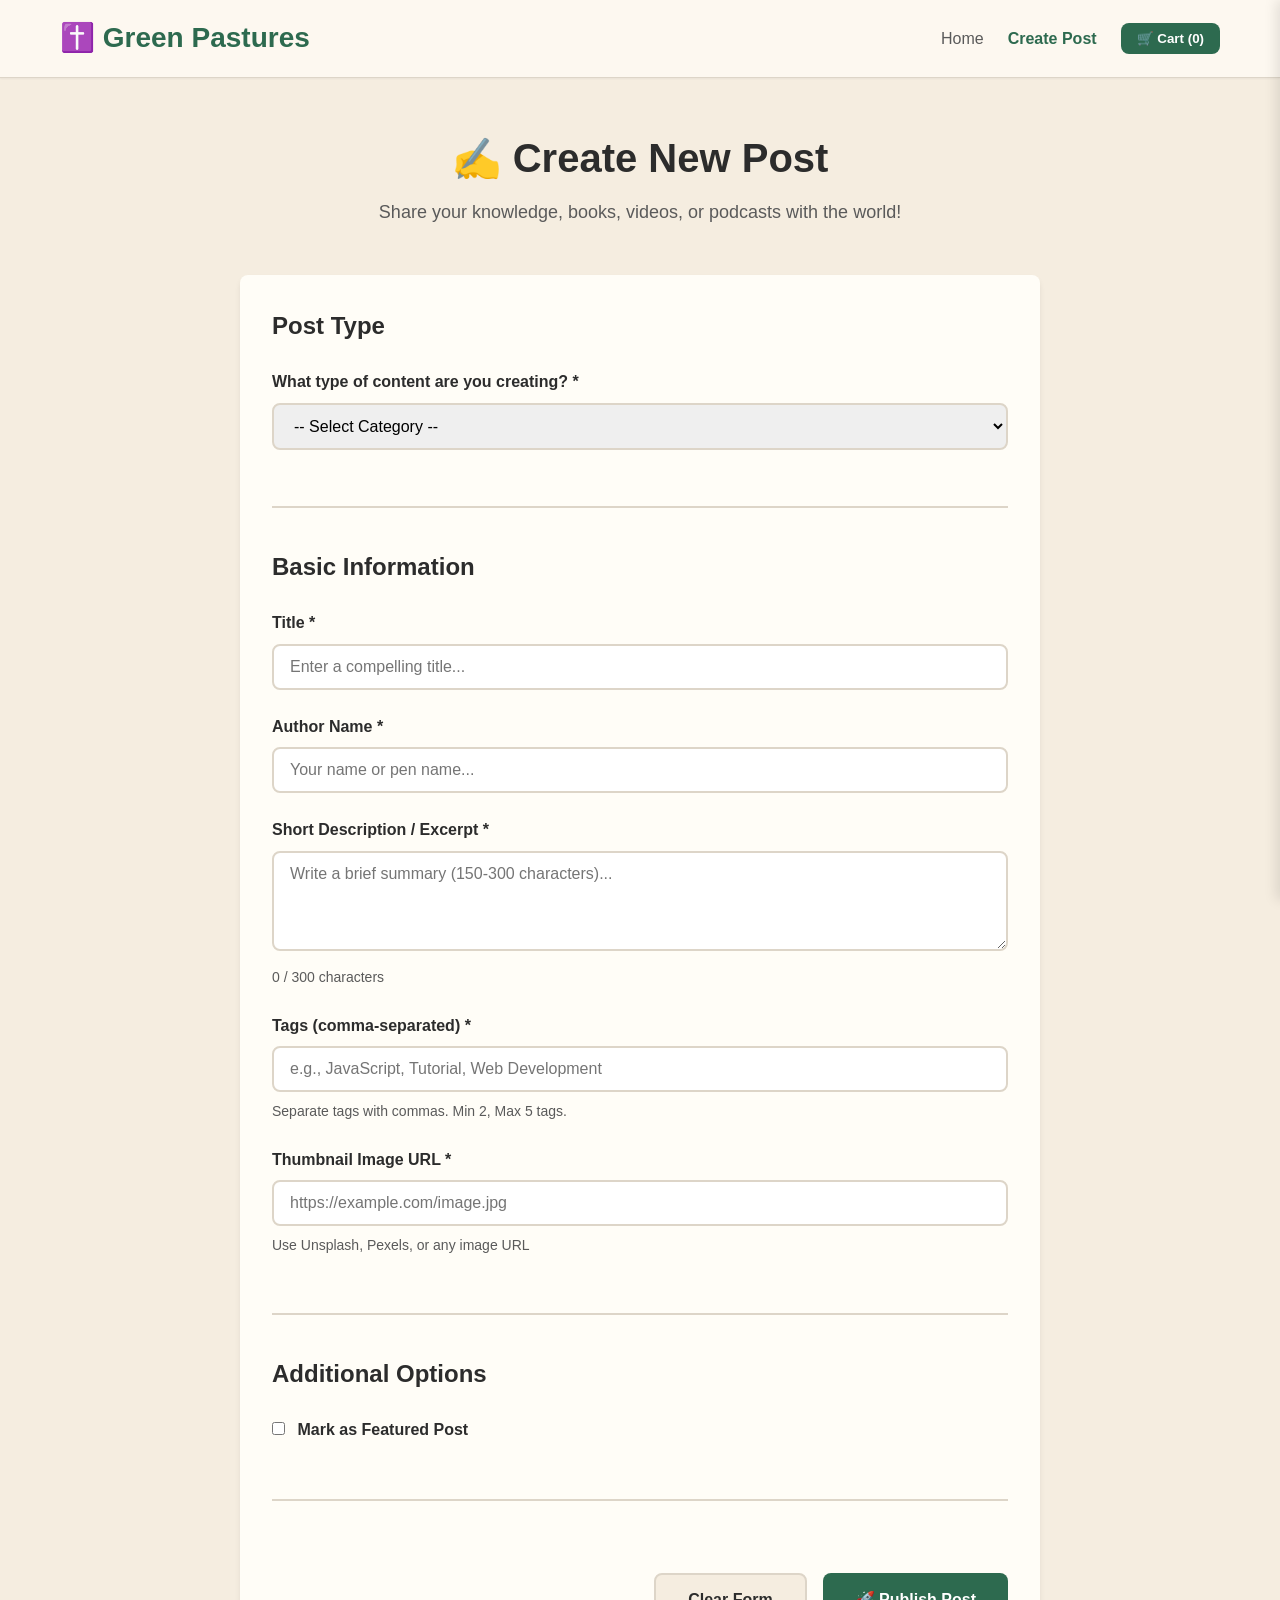
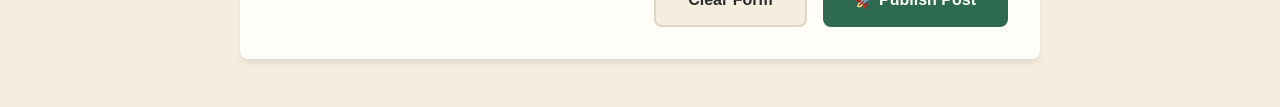
<file: create.html>
<!DOCTYPE html>
<html lang="en">
<head>
    <meta charset="UTF-8">
    <meta name="viewport" content="width=device-width, initial-scale=1.0">
    <title>Create New Post - Green Pastures</title>
    <link rel="stylesheet" href="style.css">
</head>
<body>
    <!-- Header -->
    <header class="header">
        <div class="container">
            <div class="header-content">
                <h1 class="logo" onclick="window.location.href='index.html'" style="cursor: pointer;">✝️ Green Pastures</h1>
                <nav class="nav">
                    <a href="index.html">Home</a>
                    <a href="create.html" class="active">Create Post</a>
                    <button class="cart-btn" onclick="toggleCart()">
                        🛒 Cart (<span id="cart-count">0</span>)
                    </button>
                </nav>
            </div>
        </div>
    </header>

    <!-- Create Post Section -->
    <section class="create-post-section">
        <div class="container">
            <div class="create-post-header">
                <h2>✍️ Create New Post</h2>
                <p>Share your knowledge, books, videos, or podcasts with the world!</p>
            </div>

            <form id="create-post-form" class="create-post-form">
                <!-- Category Selection -->
                <div class="form-section">
                    <h3>Post Type</h3>
                    <div class="form-group">
                        <label for="category">What type of content are you creating? *</label>
                        <select id="category" name="category" required onchange="handleCategoryChange(this.value)">
                            <option value="">-- Select Category --</option>
                            <option value="article">📝 Article / Blog Post</option>
                            <option value="book">📚 Book</option>
                            <option value="video">🎥 Video</option>
                            <option value="audio">🎧 Podcast / Audio</option>
                        </select>
                    </div>
                </div>

                <!-- Basic Information (Always shown) -->
                <div class="form-section">
                    <h3>Basic Information</h3>
                    
                    <div class="form-group">
                        <label for="title">Title *</label>
                        <input 
                            type="text" 
                            id="title" 
                            name="title" 
                            placeholder="Enter a compelling title..."
                            required
                        />
                    </div>

                    <div class="form-group">
                        <label for="author">Author Name *</label>
                        <input 
                            type="text" 
                            id="author" 
                            name="author" 
                            placeholder="Your name or pen name..."
                            required
                        />
                    </div>

                    <div class="form-group">
                        <label for="excerpt">Short Description / Excerpt *</label>
                        <textarea 
                            id="excerpt" 
                            name="excerpt" 
                            rows="3"
                            placeholder="Write a brief summary (150-300 characters)..."
                            required
                            oninput="updateExcerptCount()"
                        ></textarea>
                        <small id="excerpt-count">0 / 300 characters</small>
                    </div>

                    <div class="form-group">
                        <label for="tags">Tags (comma-separated) *</label>
                        <input 
                            type="text" 
                            id="tags" 
                            name="tags" 
                            placeholder="e.g., JavaScript, Tutorial, Web Development"
                            required
                        />
                        <small>Separate tags with commas. Min 2, Max 5 tags.</small>
                    </div>

                    <div class="form-group">
                        <label for="thumbnail">Thumbnail Image URL *</label>
                        <input 
                            type="url" 
                            id="thumbnail" 
                            name="thumbnail" 
                            placeholder="https://example.com/image.jpg"
                            required
                            oninput="previewThumbnail()"
                        />
                        <small>Use Unsplash, Pexels, or any image URL</small>
                    </div>

                    <!-- Image Preview -->
                    <div class="image-preview-container" id="image-preview-container" style="display: none;">
                        <label>Thumbnail Preview:</label>
                        <img id="thumbnail-preview" class="thumbnail-preview" alt="Thumbnail preview" />
                    </div>
                </div>

                <!-- Article-specific fields -->
                <div class="form-section" id="article-fields" style="display: none;">
                    <h3>Article Details</h3>
                    
                    <div class="form-group">
                        <label for="content">Article Content (HTML) *</label>
                        <textarea 
                            id="content" 
                            name="content" 
                            rows="15"
                            placeholder="Write your article content here. You can use HTML tags like <p>, <h3>, <ul>, <li>, etc."
                        ></textarea>
                        <small>Use HTML for formatting: &lt;h3&gt;Heading&lt;/h3&gt;, &lt;p&gt;Paragraph&lt;/p&gt;, &lt;ul&gt;&lt;li&gt;List&lt;/li&gt;&lt;/ul&gt;</small>
                    </div>

                    <div class="form-row">
                        <div class="form-group">
                            <label for="readTime">Reading Time (minutes) *</label>
                            <input 
                                type="number" 
                                id="readTime" 
                                name="readTime" 
                                min="1" 
                                max="120"
                                placeholder="e.g., 8"
                            />
                        </div>
                    </div>
                    <div class="form-group">
                        <label for="subCategory">Sub Category *</label>
                        <select id="subCategory" name="subCategory">
                            <option value="">-- Select Sub Category --</option>
                            <option value="word">Word</option>
                            <option value="parenting">Parenting</option>
                            <option value="marriage">Marriage</option>
                            <option value="lifestyle">Lifestyle</option>
                        </select>
                    </div>
                </div>

                <!-- Book-specific fields -->
                <div class="form-section" id="book-fields" style="display: none;">
                    <h3>Book Details</h3>
                    
                    <div class="form-group">
                        <label for="book-content">Book Description *</label>
                        <textarea 
                            id="book-content" 
                            name="book-content" 
                            rows="10"
                            placeholder="Describe the book, what's inside, who it's for, etc. (HTML allowed)"
                        ></textarea>
                    </div>

                    <div class="form-row">
                        <div class="form-group">
                            <label for="price">Price (₦) *</label>
                            <input 
                                type="number" 
                                id="price" 
                                name="price" 
                                min="0"
                                placeholder="e.g., 15000"
                            />
                        </div>

                        <div class="form-group">
                            <label for="pages">Number of Pages *</label>
                            <input 
                                type="number" 
                                id="pages" 
                                name="pages" 
                                min="1"
                                placeholder="e.g., 350"
                            />
                        </div>

                        <div class="form-group">
                            <label for="rating">Rating (1-5) *</label>
                            <input 
                                type="number" 
                                id="rating" 
                                name="rating" 
                                min="1" 
                                max="5" 
                                step="0.1"
                                placeholder="e.g., 4.5"
                            />
                        </div>
                    </div>

                    <div class="form-group">
                        <label>
                            <input type="checkbox" id="inStock" name="inStock" checked />
                            In Stock
                        </label>
                    </div>
                </div>

                <!-- Video-specific fields -->
                <div class="form-section" id="video-fields" style="display: none;">
                    <h3>Video Details</h3>
                    
                    <div class="form-group">
                        <label for="videoUrl">YouTube Embed URL *</label>
                        <input 
                            type="url" 
                            id="videoUrl" 
                            name="videoUrl" 
                            placeholder="https://www.youtube.com/embed/VIDEO_ID"
                        />
                        <small>Get embed URL: Share → Embed → Copy URL from iframe src</small>
                    </div>

                    <div class="form-group">
                        <label for="video-duration">Duration *</label>
                        <input 
                            type="text" 
                            id="video-duration" 
                            name="video-duration" 
                            placeholder="e.g., 2:30:00"
                        />
                        <small>Format: HH:MM:SS or MM:SS</small>
                    </div>
                </div>

                <!-- Audio-specific fields -->
                <div class="form-section" id="audio-fields" style="display: none;">
                    <h3>Podcast / Audio Details</h3>
                    
                    <div class="form-group">
                        <label for="audioUrl">Audio File URL *</label>
                        <input 
                            type="url" 
                            id="audioUrl" 
                            name="audioUrl" 
                            placeholder="https://example.com/podcast.mp3"
                        />
                        <small>Direct link to .mp3 file</small>
                    </div>

                    <div class="form-group">
                        <label for="audio-duration">Duration *</label>
                        <input 
                            type="text" 
                            id="audio-duration" 
                            name="audio-duration" 
                            placeholder="e.g., 45:00"
                        />
                        <small>Format: HH:MM:SS or MM:SS</small>
                    </div>
                </div>

                <!-- Additional Options -->
                <div class="form-section">
                    <h3>Additional Options</h3>
                    
                    <div class="form-group">
                        <label>
                            <input type="checkbox" id="featured" name="featured" />
                            Mark as Featured Post
                        </label>
                    </div>
                </div>

                <!-- Form Actions -->
                <div class="form-actions">
                    <button type="button" class="btn-secondary" onclick="resetForm()">
                        Clear Form
                    </button>
                    <button type="submit" class="btn-primary">
                        🚀 Publish Post
                    </button>
                </div>
            </form>
        </div>
    </section>

    <!-- Shopping Cart Sidebar (same as index.html) -->
    <div id="cart-sidebar" class="cart-sidebar">
        <div class="cart-header">
            <h2>Shopping Cart</h2>
            <button class="close-btn" onclick="toggleCart()">×</button>
        </div>
        
        <div id="cart-items" class="cart-items">
            <!-- Cart items will be rendered here -->
        </div>
        
        <div id="cart-empty" class="cart-empty">
            <p>Your cart is empty</p>
            <p>Add some books to get started!</p>
        </div>
        
        <div class="cart-footer">
            <div class="cart-total">
                <span>Subtotal:</span>
                <span id="cart-subtotal">₦0</span>
            </div>
            <div class="cart-total">
                <span>Tax (7.5%):</span>
                <span id="cart-tax">₦0</span>
            </div>
            <div class="cart-total total">
                <span>Total:</span>
                <span id="cart-total">₦0</span>
            </div>
            <button class="checkout-btn">Proceed to Checkout</button>
        </div>
    </div>

    <!-- Toast Notification -->
    <div id="toast" class="toast"></div>

    <script src="app.js"></script>
</body>
</html>
</file>
<file: style.css>
/* ==================== */
/* RESET & BASE STYLES */
/* ==================== */

* {
    margin: 0;
    padding: 0;
    box-sizing: border-box;
}

:root {
    /* Colors */
    --primary: #2d6a4f;
    --primary-dark: #1b4332;
    --secondary: #d4a017;
    --accent: #b7883e;
    --danger: #c0392b;
    
    --text-primary: #2c2c2c;
    --text-secondary: #5a5a5a;
    --text-light: #8a8a8a;
    
    --bg-primary: #fdf8f0;
    --bg-secondary: #f5ede0;
    --bg-card: #fffdf7;
    --border: #ddd5c8;
    
    /* Shadows */
    --shadow-sm: 0 1px 2px 0 rgba(0, 0, 0, 0.05);
    --shadow-md: 0 4px 6px -1px rgba(0, 0, 0, 0.1);
    --shadow-lg: 0 10px 15px -3px rgba(0, 0, 0, 0.1);
    
    /* Spacing */
    --container-width: 1200px;
    --border-radius: 8px;
}

/* ==================== */
/* CREATE POST FORM */
/* ==================== */

.create-post-section {
    padding: 3rem 0;
    min-height: calc(100vh - 80px);
    background: var(--bg-secondary);
}

.create-post-header {
    text-align: center;
    margin-bottom: 3rem;
}

.create-post-header h2 {
    font-size: 2.5rem;
    color: var(--text-primary);
    margin-bottom: 0.5rem;
}

.create-post-header p {
    font-size: 1.125rem;
    color: var(--text-secondary);
}

.create-post-form {
    max-width: 800px;
    margin: 0 auto;
    background: var(--bg-card);
    padding: 2rem;
    border-radius: var(--border-radius);
    box-shadow: var(--shadow-md);
}

.form-section {
    margin-bottom: 2.5rem;
    padding-bottom: 2rem;
    border-bottom: 2px solid var(--border);
}

.form-section:last-of-type {
    border-bottom: none;
}

.form-section h3 {
    font-size: 1.5rem;
    color: var(--text-primary);
    margin-bottom: 1.5rem;
}

.form-group {
    margin-bottom: 1.5rem;
}

.form-group label {
    display: block;
    font-weight: 600;
    color: var(--text-primary);
    margin-bottom: 0.5rem;
}

.form-group input[type="text"],
.form-group input[type="url"],
.form-group input[type="number"],
.form-group select,
.form-group textarea {
    width: 100%;
    padding: 0.75rem 1rem;
    border: 2px solid var(--border);
    border-radius: var(--border-radius);
    font-size: 1rem;
    font-family: inherit;
    transition: border-color 0.2s;
}

.form-group input:focus,
.form-group select:focus,
.form-group textarea:focus {
    outline: none;
    border-color: var(--primary);
}

.form-group textarea {
    resize: vertical;
    min-height: 100px;
}

.form-group small {
    display: block;
    margin-top: 0.5rem;
    color: var(--text-secondary);
    font-size: 0.875rem;
}

.form-group input[type="checkbox"] {
    width: auto;
    margin-right: 0.5rem;
}

.form-row {
    display: grid;
    grid-template-columns: repeat(auto-fit, minmax(200px, 1fr));
    gap: 1rem;
}

.image-preview-container {
    margin-top: 1rem;
}

.thumbnail-preview {
    width: 100%;
    max-width: 400px;
    max-height: 300px;
    object-fit: cover;
    border-radius: var(--border-radius);
    border: 2px solid var(--border);
}

.form-actions {
    display: flex;
    gap: 1rem;
    justify-content: flex-end;
    padding-top: 2rem;
}

.btn-primary,
.btn-secondary {
    padding: 1rem 2rem;
    border: none;
    border-radius: var(--border-radius);
    font-size: 1rem;
    font-weight: 600;
    cursor: pointer;
    transition: all 0.2s;
}

.btn-primary {
    background: var(--primary);
    color: white;
}

.btn-primary:hover {
    background: var(--primary-dark);
    transform: translateY(-2px);
    box-shadow: var(--shadow-lg);
}

.btn-secondary {
    background: var(--bg-secondary);
    color: var(--text-primary);
    border: 2px solid var(--border);
}

.btn-secondary:hover {
    background: var(--border);
}

/* Character counter */
#excerpt-count {
    color: var(--text-secondary);
}

#excerpt-count.warning {
    color: var(--accent);
}

#excerpt-count.error {
    color: var(--danger);
}

/* Active nav link */
.nav a.active {
    color: var(--primary);
    font-weight: 700;
}

/* Responsive */
@media (max-width: 768px) {
    .create-post-form {
        padding: 1.5rem;
    }
    
    .form-actions {
        flex-direction: column;
    }
    
    .btn-primary,
    .btn-secondary {
        width: 100%;
    }
}

/* ==================== */
/* SINGLE POST MODAL */
/* ==================== */

.post-modal {
    position: fixed;
    top: 0;
    left: 0;
    width: 100%;
    height: 100%;
    z-index: 2000;
    display: none;
    align-items: center;
    justify-content: center;
    padding: 20px;
}

.post-modal.active {
    display: flex;
}

.post-modal-overlay {
    position: absolute;
    top: 0;
    left: 0;
    width: 100%;
    height: 100%;
    background: rgba(0, 0, 0, 0.8);
    backdrop-filter: blur(4px);
}

.post-modal-content {
    position: relative;
    background: var(--bg-primary);
    max-width: 900px;
    width: 100%;
    max-height: 90vh;
    overflow-y: auto;
    border-radius: 12px;
    box-shadow: 0 25px 50px -12px rgba(0, 0, 0, 0.5);
    z-index: 1;
}

.post-modal-close {
    position: sticky;
    top: 0;
    right: 0;
    float: right;
    background: var(--danger);
    color: white;
    border: none;
    width: 50px;
    height: 50px;
    border-radius: 50%;
    font-size: 2rem;
    cursor: pointer;
    margin: 1rem;
    line-height: 1;
    z-index: 10;
    transition: transform 0.2s;
}

.post-modal-close:hover {
    transform: rotate(90deg);
    background: #dc2626;
}

#post-modal-body {
    padding: 2rem;
}

/* Article View */
.post-view-header {
    margin-bottom: 2rem;
}

.post-view-category {
    display: inline-block;
    padding: 0.5rem 1rem;
    border-radius: 20px;
    font-size: 0.875rem;
    font-weight: 700;
    text-transform: uppercase;
    margin-bottom: 1rem;
}

.post-view-category.article {
    background: #dbeafe;
    color: #1e40af;
}

.post-view-category.book {
    background: #fef3c7;
    color: #92400e;
}

.post-view-category.video {
    background: #fce7f3;
    color: #9f1239;
}

.post-view-category.audio {
    background: #d1fae5;
    color: #065f46;
}

.post-view-title {
    font-size: 2.5rem;
    line-height: 1.2;
    margin-bottom: 1rem;
    color: var(--text-primary);
}

.post-view-meta {
    display: flex;
    flex-wrap: wrap;
    gap: 1.5rem;
    padding: 1rem 0;
    border-bottom: 2px solid var(--border);
    margin-bottom: 2rem;
    color: var(--text-secondary);
}

.post-view-meta-item {
    display: flex;
    align-items: center;
    gap: 0.5rem;
}

.post-view-thumbnail {
    width: 100%;
    max-height: 400px;
    object-fit: cover;
    border-radius: var(--border-radius);
    margin-bottom: 2rem;
}

.post-view-content {
    font-size: 1.125rem;
    line-height: 1.8;
    color: var(--text-primary);
}

.post-view-content h3 {
    font-size: 1.75rem;
    margin: 2rem 0 1rem;
    color: var(--text-primary);
}

.post-view-content p {
    margin-bottom: 1.5rem;
}

.post-view-content ul,
.post-view-content ol {
    margin-bottom: 1.5rem;
    padding-left: 2rem;
}

.post-view-content li {
    margin-bottom: 0.5rem;
}

.post-view-tags {
    display: flex;
    flex-wrap: wrap;
    gap: 0.5rem;
    margin-top: 2rem;
    padding-top: 2rem;
    border-top: 2px solid var(--border);
}

.post-view-tag {
    background: var(--primary);
    color: white;
    padding: 0.5rem 1rem;
    border-radius: 20px;
    font-size: 0.875rem;
    font-weight: 600;
}

/* Book-specific view */
.book-view-info {
    background: var(--bg-secondary);
    padding: 2rem;
    border-radius: var(--border-radius);
    margin: 2rem 0;
}

.book-view-price-section {
    display: flex;
    justify-content: space-between;
    align-items: center;
    flex-wrap: wrap;
    gap: 1rem;
}

.book-view-price {
    font-size: 2.5rem;
    font-weight: 700;
    color: var(--primary);
}

.book-view-rating {
    display: flex;
    align-items: center;
    gap: 0.5rem;
    font-size: 1.5rem;
    color: var(--accent);
}

.book-view-details {
    display: grid;
    grid-template-columns: repeat(auto-fit, minmax(150px, 1fr));
    gap: 1rem;
    margin-top: 1.5rem;
}

.book-view-detail {
    text-align: center;
    padding: 1rem;
    background: var(--bg-card);
    border-radius: var(--border-radius);
}

.book-view-detail-label {
    font-size: 0.875rem;
    color: var(--text-secondary);
    margin-bottom: 0.5rem;
}

.book-view-detail-value {
    font-size: 1.25rem;
    font-weight: 700;
    color: var(--text-primary);
}

.book-view-actions {
    display: flex;
    gap: 1rem;
    margin-top: 2rem;
}

.book-view-actions button {
    flex: 1;
    padding: 1rem 2rem;
    border: none;
    border-radius: var(--border-radius);
    font-size: 1rem;
    font-weight: 600;
    cursor: pointer;
    transition: all 0.2s;
}

.book-buy-btn {
    background: var(--secondary);
    color: white;
}

.book-buy-btn:hover {
    background: #059669;
    transform: translateY(-2px);
}

/* Video/Audio View */
.video-player {
    width: 100%;
    aspect-ratio: 16/9;
    border-radius: var(--border-radius);
    margin-bottom: 2rem;
}

.audio-player {
    width: 100%;
    margin-bottom: 2rem;
}

.media-duration {
    display: inline-flex;
    align-items: center;
    gap: 0.5rem;
    background: var(--bg-secondary);
    padding: 0.75rem 1.5rem;
    border-radius: 50px;
    font-weight: 600;
    margin-bottom: 1rem;
}

.toast {
    position: fixed;
    bottom: 20px;
    right: 20px;
    background: #333;
    color: #fff;
    padding: 12px 20px;
    border-radius: 6px;
    opacity: 0;
    transform: translateY(20px);
    transition: all 0.3s ease;
    z-index: 1000;
}

.toast.show {
    opacity: 1;
    transform: translateY(0);
}

@media (max-width: 768px) {
    .post-view-title {
        font-size: 2rem;
    }
    
    .post-modal-content {
        max-height: 95vh;
        border-radius: 12px 12px 0 0;
    }
}



body {
    font-family: -apple-system, BlinkMacSystemFont, 'Segoe UI', Roboto, 'Helvetica Neue', Arial, sans-serif;
    line-height: 1.6;
    color: var(--text-primary);
    background-color: var(--bg-secondary);
}

.container {
    max-width: var(--container-width);
    margin: 0 auto;
    padding: 0 20px;
}

/* ==================== */
/* HEADER */
/* ==================== */

.header {
    background: var(--bg-primary);
    border-bottom: 1px solid var(--border);
    padding: 1rem 0;
    position: sticky;
    top: 0;
    z-index: 100;
    box-shadow: var(--shadow-sm);
}

.header-content {
    display: flex;
    justify-content: space-between;
    align-items: center;
}

.logo {
    font-size: 1.75rem;
    font-weight: bold;
    color: var(--primary);
    cursor: pointer;
}

.nav {
    display: flex;
    align-items: center;
    gap: 1.5rem;
}

.nav a {
    color: var(--text-secondary);
    text-decoration: none;
    font-weight: 500;
    transition: color 0.2s;
}

.nav a:hover {
    color: var(--primary);
}

.cart-btn {
    background: var(--primary);
    color: white;
    border: none;
    padding: 0.5rem 1rem;
    border-radius: var(--border-radius);
    cursor: pointer;
    font-weight: 600;
    transition: background 0.2s;
}

.cart-btn:hover {
    background: var(--primary-dark);
}

/* ==================== */
/* HERO SECTION */
/* ==================== */

.hero {
    position: relative;
    color: white;
    padding: 4rem 0;
    text-align: center;
    overflow: hidden;
    min-height: 350px;
    display: flex;
    align-items: center;
}

.hero-slides {
    position: absolute;
    top: 0;
    left: 0;
    width: 100%;
    height: 100%;
    z-index: 0;
}

.hero-slide {
    position: absolute;
    top: 0;
    left: 0;
    width: 100%;
    height: 100%;
    background-size: cover;
    background-position: center;
    opacity: 0;
    transition: opacity 1.2s ease-in-out;
}

.hero-slide.active {
    opacity: 1;
}

.hero-overlay {
    position: absolute;
    top: 0;
    left: 0;
    width: 100%;
    height: 100%;
    background: rgba(0, 0, 0, 0.55);
    z-index: 1;
}

.hero .container {
    position: relative;
    z-index: 2;
    width: 100%;
}

.hero h2 {
    font-size: 2.5rem;
    margin-bottom: 0.5rem;
}

.hero p {
    font-size: 1.25rem;
    opacity: 0.9;
    margin-bottom: 2rem;
}

.search-container {
    max-width: 600px;
    margin: 0 auto;
}

#search-input {
    width: 100%;
    padding: 1rem 1.5rem;
    font-size: 1rem;
    border: none;
    border-radius: 50px;
    box-shadow: var(--shadow-lg);
    outline: none;
}

#search-input:focus {
    box-shadow: 0 0 0 3px rgba(37, 99, 235, 0.3);
}

/* ==================== */
/* FILTERS */
/* ==================== */

.filters {
    background: var(--bg-primary);
    padding: 1.5rem 0;
    border-bottom: 1px solid var(--border);
}

.filters .container {
    display: flex;
    justify-content: space-between;
    align-items: center;
    flex-wrap: wrap;
    gap: 1rem;
}

.filter-buttons {
    display: flex;
    gap: 0.5rem;
    flex-wrap: wrap;
}

.filter-btn {
    padding: 0.5rem 1rem;
    border: 2px solid var(--border);
    background: var(--bg-primary);
    color: var(--text-secondary);
    border-radius: var(--border-radius);
    cursor: pointer;
    font-weight: 500;
    transition: all 0.2s;
}

.filter-btn:hover {
    border-color: var(--primary);
    color: var(--primary);
}

.filter-btn.active {
    background: var(--primary);
    border-color: var(--primary);
    color: white;
}

.sort-container {
    display: flex;
    align-items: center;
    gap: 0.5rem;
}

.sort-container label {
    font-weight: 500;
    color: var(--text-secondary);
}

#sort-select {
    padding: 0.5rem 1rem;
    border: 2px solid var(--border);
    border-radius: var(--border-radius);
    background: var(--bg-primary);
    cursor: pointer;
    font-size: 0.95rem;
}

#sort-select:focus {
    outline: none;
    border-color: var(--primary);
}

/* ==================== */
/* STATS DASHBOARD */
/* ==================== */

.stats {
    padding: 2rem 0;
}

.stats-grid {
    display: grid;
    grid-template-columns: repeat(auto-fit, minmax(200px, 1fr));
    gap: 1.5rem;
}

.stat-card {
    background: var(--bg-card);
    padding: 1.5rem;
    border-radius: var(--border-radius);
    text-align: center;
    box-shadow: var(--shadow-md);
    border: 1px solid var(--border);
}

.stat-card h3 {
    font-size: 2.5rem;
    color: var(--primary);
    margin-bottom: 0.5rem;
}

.stat-card p {
    color: var(--text-secondary);
    font-weight: 500;
}

/* ==================== */
/* MAIN CONTENT */
/* ==================== */

.main {
    padding: 2rem 0 4rem;
}

.posts-grid {
    display: grid;
    grid-template-columns: repeat(auto-fill, minmax(300px, 1fr));
    gap: 2rem;
}

/* POST CARD */
.post-card {
    background: var(--bg-card);
    border-radius: var(--border-radius);
    overflow: hidden;
    box-shadow: var(--shadow-md);
    transition: transform 0.2s, box-shadow 0.2s;
    cursor: pointer;
    border: 1px solid var(--border);
}

.post-card:hover {
    transform: translateY(-4px);
    box-shadow: var(--shadow-lg);
}

.post-thumbnail {
    width: 100%;
    height: 200px;
    object-fit: cover;
}

.post-content {
    padding: 1.5rem;
}

.post-category {
    display: inline-block;
    padding: 0.25rem 0.75rem;
    border-radius: 20px;
    font-size: 0.75rem;
    font-weight: 600;
    text-transform: uppercase;
    margin-bottom: 0.75rem;
}

.post-category.article {
    background: #dbeafe;
    color: #1e40af;
}

.post-category.book {
    background: #fef3c7;
    color: #92400e;
}

.post-category.video {
    background: #fce7f3;
    color: #9f1239;
}

.post-category.audio {
    background: #d1fae5;
    color: #065f46;
}

.post-title {
    font-size: 1.25rem;
    font-weight: 700;
    margin-bottom: 0.5rem;
    color: var(--text-primary);
    line-height: 1.4;
}

.post-meta {
    display: flex;
    align-items: center;
    gap: 1rem;
    margin-bottom: 0.75rem;
    font-size: 0.875rem;
    color: var(--text-secondary);
}

.post-author {
    display: flex;
    align-items: center;
    gap: 0.25rem;
}

.post-date {
    display: flex;
    align-items: center;
    gap: 0.25rem;
}

.post-excerpt {
    color: var(--text-secondary);
    font-size: 0.95rem;
    line-height: 1.6;
    margin-bottom: 1rem;
}

.post-footer {
    display: flex;
    justify-content: space-between;
    align-items: center;
    padding-top: 1rem;
    border-top: 1px solid var(--border);
}

.post-tags {
    display: flex;
    gap: 0.5rem;
    flex-wrap: wrap;
}

.tag {
    background: var(--bg-secondary);
    padding: 0.25rem 0.5rem;
    border-radius: 4px;
    font-size: 0.75rem;
    color: var(--text-secondary);
}

.post-stats {
    display: flex;
    gap: 1rem;
    font-size: 0.875rem;
    color: var(--text-secondary);
}

.read-more-btn {
    background: var(--primary);
    color: white;
    border: none;
    padding: 0.75rem 1.5rem;
    border-radius: var(--border-radius);
    cursor: pointer;
    font-weight: 600;
    width: 100%;
    margin-top: 1rem;
    transition: background 0.2s;
}

.read-more-btn:hover {
    background: var(--primary-dark);
}

/* Book-specific styles */
.book-price {
    font-size: 1.5rem;
    font-weight: 700;
    color: var(--primary);
    margin: 0.5rem 0;
}

.book-rating {
    display: flex;
    align-items: center;
    gap: 0.5rem;
    color: var(--accent);
    font-weight: 600;
}

.add-to-cart-btn {
    background: var(--secondary);
    color: white;
    border: none;
    padding: 0.75rem 1.5rem;
    border-radius: var(--border-radius);
    cursor: pointer;
    font-weight: 600;
    width: 100%;
    margin-top: 1rem;
    transition: background 0.2s;
}

.add-to-cart-btn:hover {
    background: #059669;
}

/* Video/Audio duration badge */
.duration-badge {
    position: absolute;
    bottom: 10px;
    right: 10px;
    background: rgba(0, 0, 0, 0.8);
    color: white;
    padding: 0.25rem 0.5rem;
    border-radius: 4px;
    font-size: 0.75rem;
    font-weight: 600;
}

.post-thumbnail-wrapper {
    position: relative;
}

/* ==================== */
/* EMPTY STATE */
/* ==================== */

.empty-state {
    text-align: center;
    padding: 4rem 2rem;
}

.empty-state h3 {
    font-size: 1.5rem;
    color: var(--text-primary);
    margin-bottom: 0.5rem;
}

.empty-state p {
    color: var(--text-secondary);
}

/* ==================== */
/* SHOPPING CART SIDEBAR */
/* ==================== */

.cart-sidebar {
    position: fixed;
    right: -400px;
    top: 0;
    width: 400px;
    height: 100vh;
    background: var(--bg-primary);
    box-shadow: -4px 0 12px rgba(0, 0, 0, 0.1);
    transition: right 0.3s ease;
    z-index: 1000;
    display: flex;
    flex-direction: column;
}

.cart-sidebar.active {
    right: 0;
}

.cart-header {
    padding: 1.5rem;
    border-bottom: 1px solid var(--border);
    display: flex;
    justify-content: space-between;
    align-items: center;
}

.cart-header h2 {
    font-size: 1.5rem;
}

.close-btn {
    background: none;
    border: none;
    font-size: 2rem;
    cursor: pointer;
    color: var(--text-secondary);
    line-height: 1;
}

.close-btn:hover {
    color: var(--text-primary);
}

.cart-items {
    flex: 1;
    overflow-y: auto;
    padding: 1rem;
}

.cart-item {
    display: flex;
    gap: 1rem;
    padding: 1rem;
    border-bottom: 1px solid var(--border);
}

.cart-item-image {
    width: 80px;
    height: 100px;
    object-fit: cover;
    border-radius: 4px;
}

.cart-item-details {
    flex: 1;
}

.cart-item-name {
    font-weight: 600;
    margin-bottom: 0.25rem;
}

.cart-item-price {
    color: var(--text-secondary);
    font-size: 0.875rem;
    margin-bottom: 0.5rem;
}

.cart-item-controls {
    display: flex;
    align-items: center;
    gap: 0.5rem;
    margin-top: 0.5rem;
}

.qty-btn {
    background: var(--bg-secondary);
    border: 1px solid var(--border);
    width: 30px;
    height: 30px;
    border-radius: 4px;
    cursor: pointer;
    font-weight: 600;
}

.qty-btn:hover {
    background: var(--border);
}

.cart-item-quantity {
    padding: 0 0.5rem;
    font-weight: 600;
}

.remove-btn {
    background: var(--danger);
    color: white;
    border: none;
    padding: 0.25rem 0.75rem;
    border-radius: 4px;
    cursor: pointer;
    font-size: 0.875rem;
    margin-left: auto;
}

.remove-btn:hover {
    background: #dc2626;
}

.cart-item-total {
    margin-top: 0.5rem;
    font-weight: 600;
    color: var(--primary);
}

.cart-empty {
    text-align: center;
    padding: 3rem 1rem;
    color: var(--text-secondary);
}

.cart-footer {
    padding: 1.5rem;
    border-top: 1px solid var(--border);
}

.cart-total {
    display: flex;
    justify-content: space-between;
    margin-bottom: 0.75rem;
    font-size: 0.95rem;
}

.cart-total.total {
    font-size: 1.25rem;
    font-weight: 700;
    padding-top: 0.75rem;
    border-top: 2px solid var(--border);
}

.checkout-btn {
    width: 100%;
    background: var(--primary);
    color: white;
    border: none;
    padding: 1rem;
    border-radius: var(--border-radius);
    font-weight: 600;
    font-size: 1rem;
    cursor: pointer;
    margin-top: 1rem;
}

.checkout-btn:hover {
    background: var(--primary-dark);
}

/* ==================== */
/* RESPONSIVE DESIGN */
/* ==================== */

@media (max-width: 768px) {
    .hero h2 {
        font-size: 2rem;
    }
    
    .hero p {
        font-size: 1rem;
    }
    
    .filters .container {
        flex-direction: column;
        align-items: stretch;
    }
    
    .filter-buttons {
        justify-content: center;
    }
    
    .sort-container {
        justify-content: center;
    }
    
    .posts-grid {
        grid-template-columns: 1fr;
    }
    
    .cart-sidebar {
        width: 100%;
        right: -100%;
    }
    
    .stats-grid {
        grid-template-columns: repeat(2, 1fr);
    }
}

@media (max-width: 480px) {
    .header-content {
        flex-direction: column;
        gap: 1rem;
    }
    
    .stats-grid {
        grid-template-columns: 1fr;
    }
}

/* ==================== */
/* UTILITY CLASSES */
/* ==================== */

.featured-badge {
    position: absolute;
    top: 10px;
    left: 10px;
    background: var(--accent);
    color: white;
    padding: 0.25rem 0.75rem;
    border-radius: 20px;
    font-size: 0.75rem;
    font-weight: 700;
    text-transform: uppercase;
}

.subcategory-badge {
    position: absolute;
    top: 10px;
    right: 10px;
    background: #d1fae5;
    color: #065f46;
    padding: 0.25rem 0.75rem;
    border-radius: 20px;
    font-size: 0.75rem;
    font-weight: 700;
    text-transform: uppercase;
}

.subcategory-buttons {
    display: flex;
    gap: 0.5rem;
    flex-wrap: wrap;
    padding: 0.75rem 0 0.25rem;
}

.subcategory-btn {
    padding: 0.35rem 0.9rem;
    border: 2px solid var(--border);
    background: var(--bg-primary);
    color: var(--text-secondary);
    border-radius: 20px;
    cursor: pointer;
    font-size: 0.85rem;
    font-weight: 600;
    transition: all 0.2s;
}

.subcategory-btn:hover {
    border-color: var(--primary);
    color: var(--primary);
}

.subcategory-btn.active {
    background: var(--primary);
    border-color: var(--primary);
    color: white;
}
</file>
